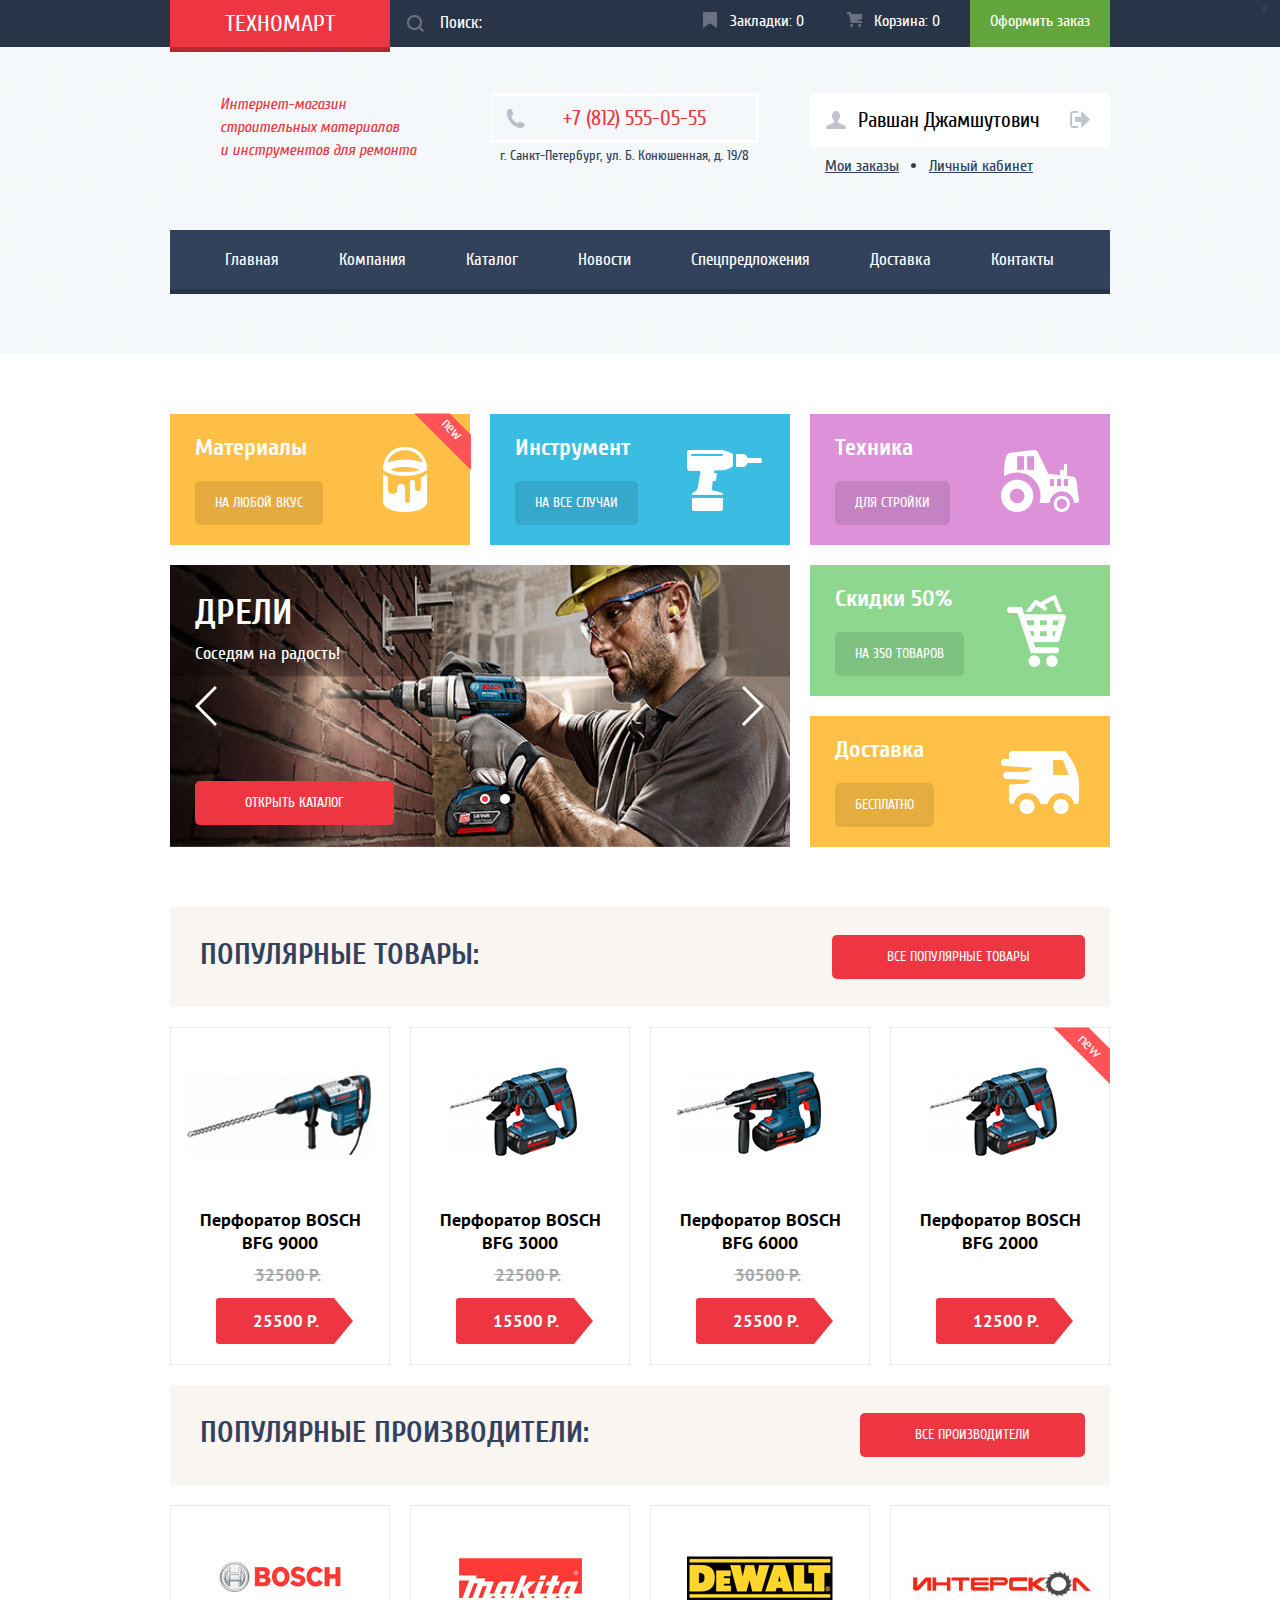
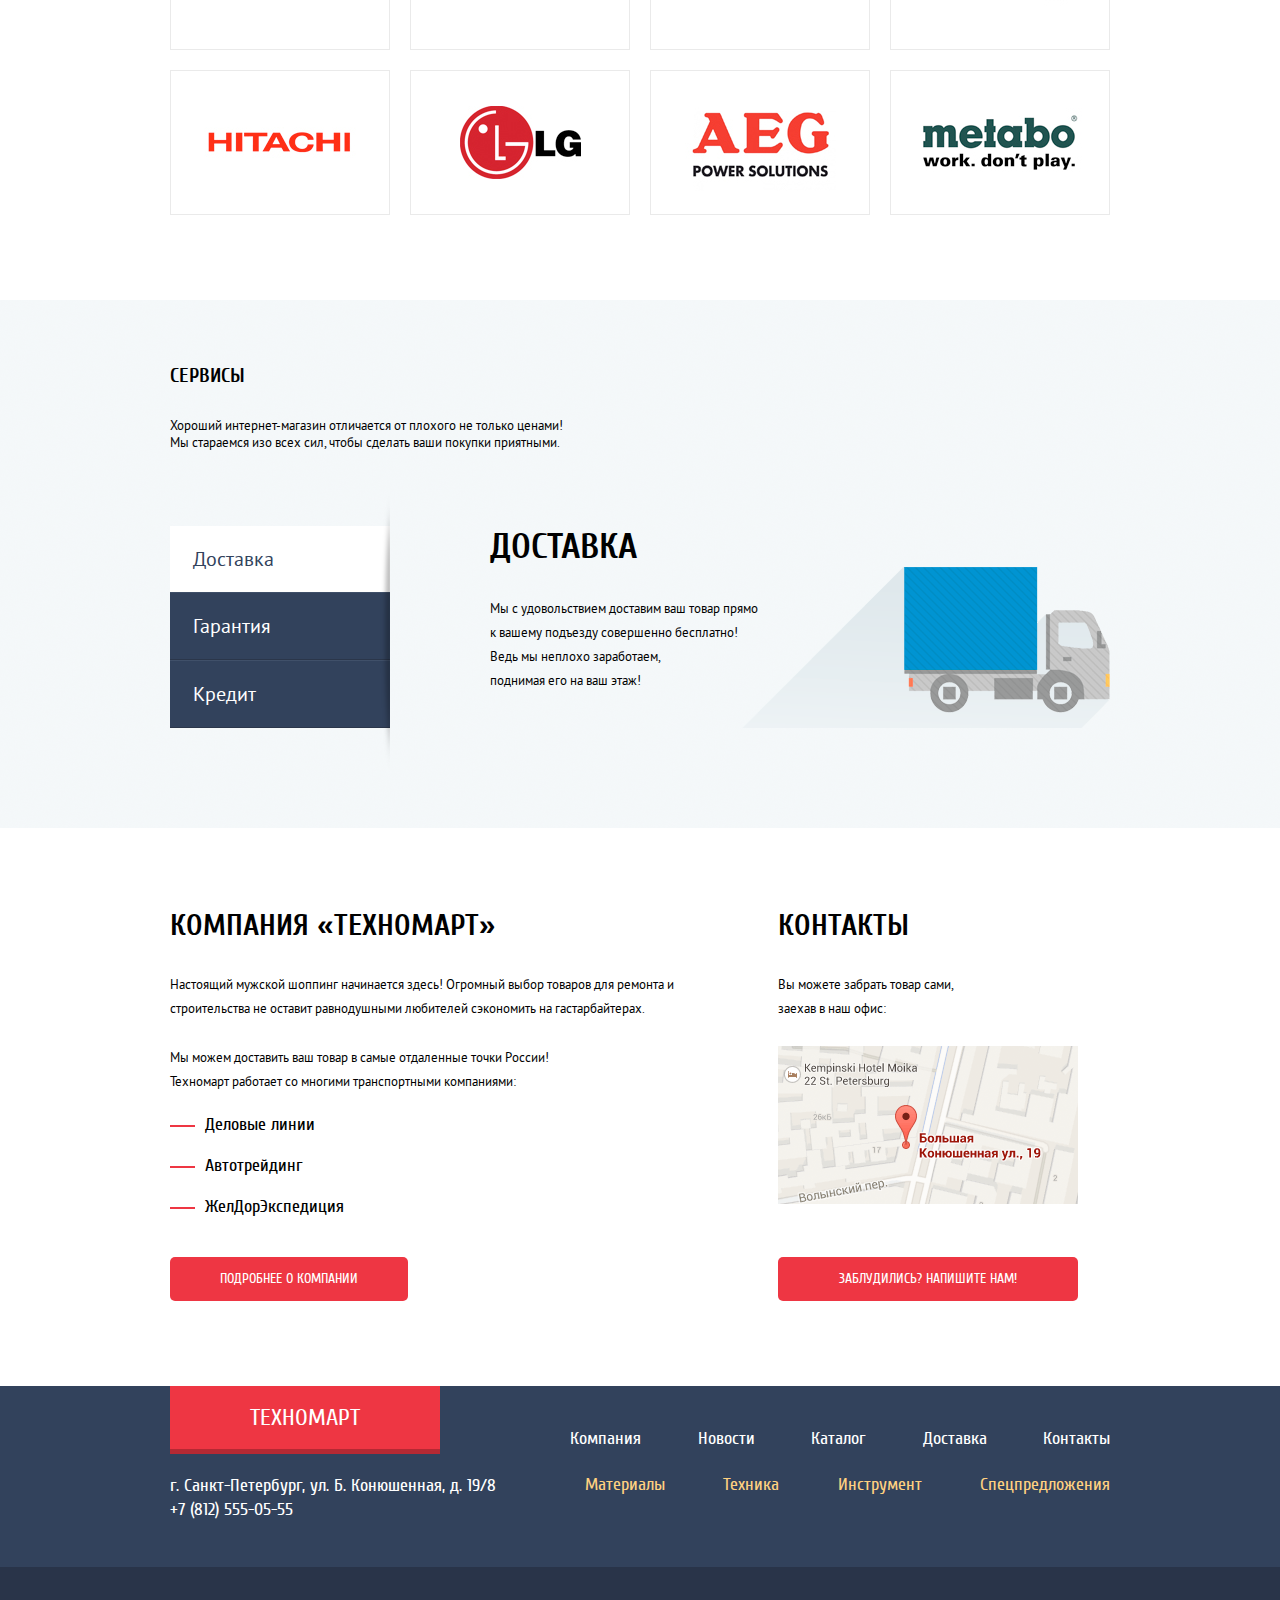
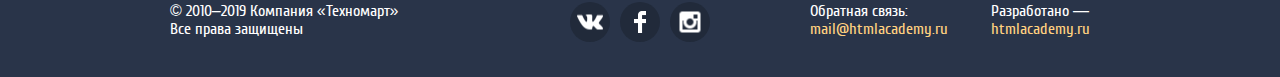
<file: index.html>
<!DOCTYPE html>
<html lang="ru">
  <head>
    <meta charset="UTF-8" />
    <meta http-equiv="X-UA-Compatible" content="IE=edge" />
    <meta name="viewport" content="width=device-width, initial-scale=1.0" />
    <meta
      name="description"
      content="Интернет-магазин строительных
    материалов и инструментов для ремонта"
    />
    <meta
      name="keywords"
      content="Интернет-магазин, инструменты,
    перфоратор, купить, дрель, Makita, Bocsh, техника"
    />
    <title>Интернет-магазин "Техномарт"</title>
    <link rel="stylesheet" href="style.css" />
  </head>
  <body>
    <header class="main-header">
      <nav class="top-nav">
        <div class="container">
          <a href="index.html" class="home">Техномарт</a>
          <form action="handler.php" method="get">
            <input
              type="search"
              name="header-search"
              id="header-search"
              placeholder="Поиск:"
            />
            <label for="header-search"></label>
          </form>
          <a href="#" class="user-menu-item item-bookmarks"
            >Закладки: <span class="bookmarks-count">0</span></a
          >
          <a href="#" class="user-menu-item item-goods"
            >Корзина: <span class="goods-count">0</span></a
          >
          <a href="#" class="user-menu-order">Оформить заказ</a>
        </div>
      </nav>
      <div class="header-middle-block">
        <div class="container">
          <div class="header-desc">
            <em>
              Интернет-магазин строительных материалов<br />
              и инструментов для ремонта
            </em>
          </div>
          <section class="header-contacts-info">
            <div class="contacts-phone">+7 (812) 555-05-55</div>
            <div class="contacts-adress">
              г. Санкт-Петербург, ул. Б. Конюшенная, д. 19/8
            </div>
          </section>
          <section class="user-panel">
            <div class="user-panel-buttons">
              <a href="#" class="btn btn-login">Войти</a>
              <a href="#" class="btn btn-register">
                Регистрация
              </a>
            </div>
          </section>
          <section class="user-panel-in">
              <a href="#" class="user-name">Равшан Джамшутович<span class="logout-btn"></span></a>
              <ul class="user-panel-menu">
                <li class="panel-menu-item">
                  <a href="#" class="hidden">Мои заказы</a>
                </li>
                <li class="panel-menu-item">
                  <a href="#" class="hidden">Личный кабинет</a>
                </li>
              </ul>
            </div>
          </section>
        </div>
      </div>
      <nav class="main-nav">
        <div class="container">
          <ul class="main-nav-menu">
            <li class="nav-menu-item"><a href="#">Главная</a></li>
            <li class="nav-menu-item"><a href="#">Компания</a></li>
            <li class="nav-menu-item"><a href="catalog.html">Каталог</a></li>
            <li class="nav-menu-item"><a href="#">Новости</a></li>
            <li class="nav-menu-item"><a href="#">Спецпредложения</a></li>
            <li class="nav-menu-item"><a href="#">Доставка</a></li>
            <li class="nav-menu-item"><a href="#">Контакты</a></li>
          </ul>
        </div>
      </nav>
    </header>

    <main>
      <!-- catalog-menu -->
      <section class="catalog-menu">
        <div class="container">
          <article class="catalog-menu-item menu-item-materials">
            <h2 class="menu-item-title">Материалы</h2>
            <a href="#" class="menu-item-link">На любой вкус</a>
            <div class="menu-item-new">
            </div>
          </article>
          <article class="catalog-menu-item menu-item-devices">
            <h2 class="menu-item-title">Инструмент</h2>
            <a href="#" class="menu-item-link">На все случаи</a>
          </article>
          <article class="catalog-menu-item menu-item-machines">
            <h2 class="menu-item-title">Техника</h2>
            <a href="#" class="menu-item-link">Для стройки</a>
          </article>
          <article class="menu-item-slider">
            <div class="catalog-slider catalog-slider-active catalog-slider-1">
              <h2 class="catalog-slider-title">Дрели</h2>
              <p class="catalog-slider-slogan" >Соседям на радость!</p>
              <a href="#" class="btn-link">Открыть каталог</a>
            </div>
            <div class="catalog-slider catalog-slider-2">
              <h2 class="catalog-slider-title">Перфораторы</h2>
              <p class="catalog-slider-slogan" >Дверь мне забури!</p>
              <a href="#" class="btn-link">Открыть каталог</a>
            </div>
            <div class="slider-controls">
              <div class="slider-control slider-left"></div>
              <div class="slider-control slider-right"></div>
              <div class="slider-dots">
                <div class="slider-dot slider-dot-active"></div>
                <div class="slider-dot"></div>
              </div>
            </div>
          </article>
          <article class="catalog-menu-item menu-item-sales">
            <h2 class="menu-item-title">Скидки 50%</h2>
            <a href="#" class="menu-item-link">На 350 товаров</a>
          </article>
          <article class="catalog-menu-item menu-item-delivery">
            <h2 class="menu-item-title">Доставка</h2>
            <a href="#" class="menu-item-link">Бесплатно</a>
          </article>
        </div>
      </section>
      <!-- goods -->
      <section class="goods">
        <div class="container">
          <header class="goods-header">
            <h2 class="goods-title">Популярные товары:</h2>
            <a href="#" class="btn-link goods-more-link">Все популярные товары</a>
          </header>
          <section class="goods-cards">
            <article class="goods-card">
              <img src="img/Perforator_1.jpg" alt="" class="goods-picture">
              <a href="#" class="goods-title">Перфоратор BOSCH<br> BFG 9000</a>
              <s class="good-price-old">32500 Р.</s>
              <a href="#" class="good-price-new">25500 Р.</a>
              <div class="goods-hover-buttons"><a href="#" class="goods-hover-button">Купить</a><a href="#" class="goods-hover-button">В закладки</a></div>
            </article>
            <article class="goods-card">
              <img src="img/Perforator_2.png" alt="" class="goods-picture">
              <a href="#" class="goods-title">Перфоратор BOSCH<br> BFG 3000</a>
              <s class="good-price-old">22500 Р.</s>
              <a href="#" class="good-price-new">15500 Р.</a>
              <div class="goods-hover-buttons"><a href="#" class="goods-hover-button">Купить</a><a href="#" class="goods-hover-button">В закладки</a></div>
            </article>
            <article class="goods-card">
              <img src="img/Perforator_3.png" alt="" class="goods-picture">
              <a href="#" class="goods-title">Перфоратор BOSCH<br> BFG 6000</a>
              <s class="good-price-old">30500 Р.</s>
              <a href="#" class="good-price-new">25500 Р.</a>
              <div class="goods-hover-buttons"><a href="#" class="goods-hover-button">Купить</a><a href="#" class="goods-hover-button">В закладки</a></div>
            </article>
            <article class="goods-card goods-card-new">
              <img src="img/Perforator_4.png" alt="" class="goods-picture">
              <a href="#" class="goods-title">Перфоратор BOSCH<br> BFG 2000</a>
              <s class="good-price-old"></s>
              <a href="#" class="good-price-new">12500 Р.</a>
              <div class="goods-hover-buttons"><a href="#" class="goods-hover-button">Купить</a><a href="#" class="goods-hover-button">В закладки</a></div>
              <div class="menu-item-new">
              </div>
            </article>
          </section>
        </div>
      </section>
      <!-- brands -->
      <section class="brands">
        <div class="container">
          <header class="brands-header">
            <h2 class="brands-title">Популярные производители:</h2>
            <a href="#" class="btn-link brands-more-link">Все производители</a>
          </header>
          <section class="brands-cards">
            <article class="brands-card">
              <a href="#"><img src="img/bosch.png" alt="" class="brands-picture"></a>
            </article>
            <article class="brands-card">
              <a href="#"><img src="img/Makita.jpg" alt="" class="brands-picture"></a>
            </article>
            <article class="brands-card">
              <a href="#"><img src="img/DeWALT.jpg" alt="" class="brands-picture"></a>
            </article>
            <article class="brands-card">
              <a href="#"><img src="img/Интерскол.jpg" alt="" class="brands-picture"></a>
            </article>
            <article class="brands-card">
              <a href="#"><img src="img/Hitachi.jpg" alt="" class="brands-picture"></a>
            </article>
            <article class="brands-card">
              <a href="#"><img src="img/LG.jpg" alt="" class="brands-picture"></a>
            </article>
            <article class="brands-card">
              <a href="#"><img src="img/AEG.jpg" alt="" class="brands-picture"></a>
            </article>
            <article class="brands-card">
              <a href="#"><img src="img/Metabo.jpg" alt="" class="brands-picture"></a>
            </article>
          </section>
        </div>
      </section>
      <!-- services -->
      <section class="services">
        <div class="container">
          <div class="services-overlay">
            <section class="services-header">
              <h2 class="services-header-title">Сервисы</h2>
              <p class="services-header-slogan">Хороший интернет-магазин отличается от плохого не только ценами!
                Мы стараемся изо всех сил, чтобы сделать ваши покупки приятными.</p>
            </section>
            <section class="services-tabs">
              <ul class="services-tabs-control">
                <li class="tabs-control-item">
                  <a class="services-link active-services-link">Доставка</a>
                </li>
                <li class="tabs-control-item">
                  <a class="services-link" href="#">Гарантия</a>
                </li>
                <li class="tabs-control-item">
                  <a class="services-link" href="#">Кредит</a>
                </li>
              </ul>
              <section class="services-tab services-tab-delivery services-tab-active">
                <h2 class="services-title">Доставка</h2>
                <p class="services-info">Мы с удовольствием доставим ваш товар прямо<br>
                  к вашему подъезду совершенно бесплатно!<br>
                  Ведь мы неплохо заработаем,<br>
                  поднимая его на ваш этаж!</p>
              </section>
              <section class="services-tab services-tab-garanty">
                <h2 class="services-title">Гарантия</h2>
                <p class="services- ">Если купленный у нас товар поломается или заискрит,<br>
                  а также в случае пожара, спровоцированного его возгоранием, <br>  вы всегда можете быть уверены в нашей гарантии. Мы обменяем<br> сгоревший товар на новый.<br>
                  Дом уж восстановите как-нибудь сами.</p>
              </section>
              <section class="services-tab services-tab-credit">
                <h2 class="services-title">Кредит</h2>
                <p class="services-info">Залезть в долговую яму стало проще!<br>
                  Кредитные консультанты придут вам на помощь.</p>
              </section>
            </section>
          </div>
        </div>
      </section>
      <!-- about -->
      <section class="about">
        <div class="container">
          <section class="about-promo">
            <h2 class="promo-title">КОМПАНИЯ «Техномарт»</h2>
            <p class="promo-text">Настоящий мужской шоппинг начинается здесь! Огромный выбор товаров для ремонта и <br>
               строительства не оставит равнодушными любителей сэкономить на гастарбайтерах.</p>
            <p class="promo-text">Мы можем доставить ваш товар в самые отдаленные точки России! <br>
              Техномарт работает со многими транспортными компаниями: </p>
            <ul class="promo-list">
              <li class="promo-list-item"><a href="#">Деловые линии</a></li>
              <li class="promo-list-item"><a href="#">Автотрейдинг</a></li>
              <li class="promo-list-item"><a href="#">ЖелДорЭкспедиция</a></li>
            </ul>
            <a href="#" class="btn-link">Подробнее о компании</a>
          </section>
          <section class="about-contacts">
            <h2 class="contacts-title">Контакты</h2>
            <p class="contacts-text">Вы можете забрать товар сами,<br>
              заехав в наш офис:</p>
            <figure class="contacts-map">
              <script type="text/javascript" charset="utf-8" async src="https://api-maps.yandex.ru/services/
              constructor/1.0/js/?um=constructor%3Ac76aafa427ba8f65a2943fa677248de4c5522bdc100b51d6bafe8b7b4b215b89&amp;
              width=480&amp;height=240&amp;lang=ru_RU&amp;scroll=true"></script>
              <img src="img/map.png" alt="Техномарт на карте Yandex" width="320px" height="158px">
            </figure>
            <a href="#" class="btn-link btn-link-write">Заблудились? Напишите нам!</a>
          </section>
        </div>
      </section>
    </main>
    <!-- footer -->
    <footer class="main-footer">
      <nav class="bottom-nav">
        <div class="container">
          <div class="footer-row">
            <div class="home-wrapper">
              <a href="index.html" class="home">ТЕХНОМАРТ</a>
            </div>
            <ul class="footer-menu">
              <li class="footer-menu-item"><a href="#">Компания</a></li>
              <li class="footer-menu-item"><a href="#">Новости</a></li>
              <li class="footer-menu-item"><a href="catalog.html">Каталог</a></li>
              <li class="footer-menu-item"><a href="#">Доставка</a></li>
              <li class="footer-menu-item"><a href="#">Контакты</a></li>
            </ul>
          </div>
          <div class="footer-row">
            <p class="footer-adress">г. Санкт-Петербург, ул. Б. Конюшенная, д. 19/8<br>
              +7 (812) 555-05-55</p>
            <ul class="footer-catalog-menu">
              <li class="footer-catalog-menu-item"><a href="#">Материалы</a></li>
              <li class="footer-catalog-menu-item"><a href="#">Техника</a></li>
              <li class="footer-catalog-menu-item"><a href="#">Инструмент</a></li>
              <li class="footer-catalog-menu-item"><a href="#">Спецпредложения</a></li>
            </ul>
          </div>
        </div>
      </nav>
      <section class="cite-info">
        <div class="container">
          <p class="copyright">© 2010–2019 Компания «Техномарт»<br>
            Все права защищены</p>
          <div class="social">
            <a class="social-vk" href="#">VK</a>
            <a class="social-fb" href="#">FB</a>
            <a class="social-insta" href="#">INSTA</a>
          </div>
          <p class="feedback">Обратная связь:<br>
            <a href="mailto:mail@htmlacademy.ru">mail@htmlacademy.ru</a></p>
          <p class="cite-author">Разработано —
            <a href="www.htmlacademy.ru">htmlacademy.ru</a></p>
        </div>
      </section>
    </footer>
    <section class="modal-write hidden">
      <form action="" class="modal-write-form">
        <fieldset>
          <div class="modal-input-wrapper">
            <label for="modal-write-name">Ваше имя:</label>
            <input type="text" class="modal-input-name" name="modal-write-name" id="modal-write-name" placeholder="Имя Фамилия" required>
          </div>
          <div class="modal-input-wrapper">
            <label for="modal-write-password">Ваш e-mail: </label>
            <input type="email" class="modal-input-password" name="modal-write-password" id="modal-write-password" placeholder="email@example.com" required>
          </div>
          <div class="modal-input-wrapper">
            <label for="modal-write-text">Текст письма:</label>
            <textarea name="modal-write-text" id="modal-write-text" cols="30" rows="10" class="modal-textarea" placeholder="В свободной форме" required>
            </textarea>
          </div>
        </fieldset>
        <div class="modal-buttons">
          <button type="submit" class="btn-link btn-link-submit">Отправить</button>
        </div>
        <button class="modal-write-close" type="button"></button>
      </form>
    </section>
    <script src="index.js"></script>
  </body>
</html>
</file>
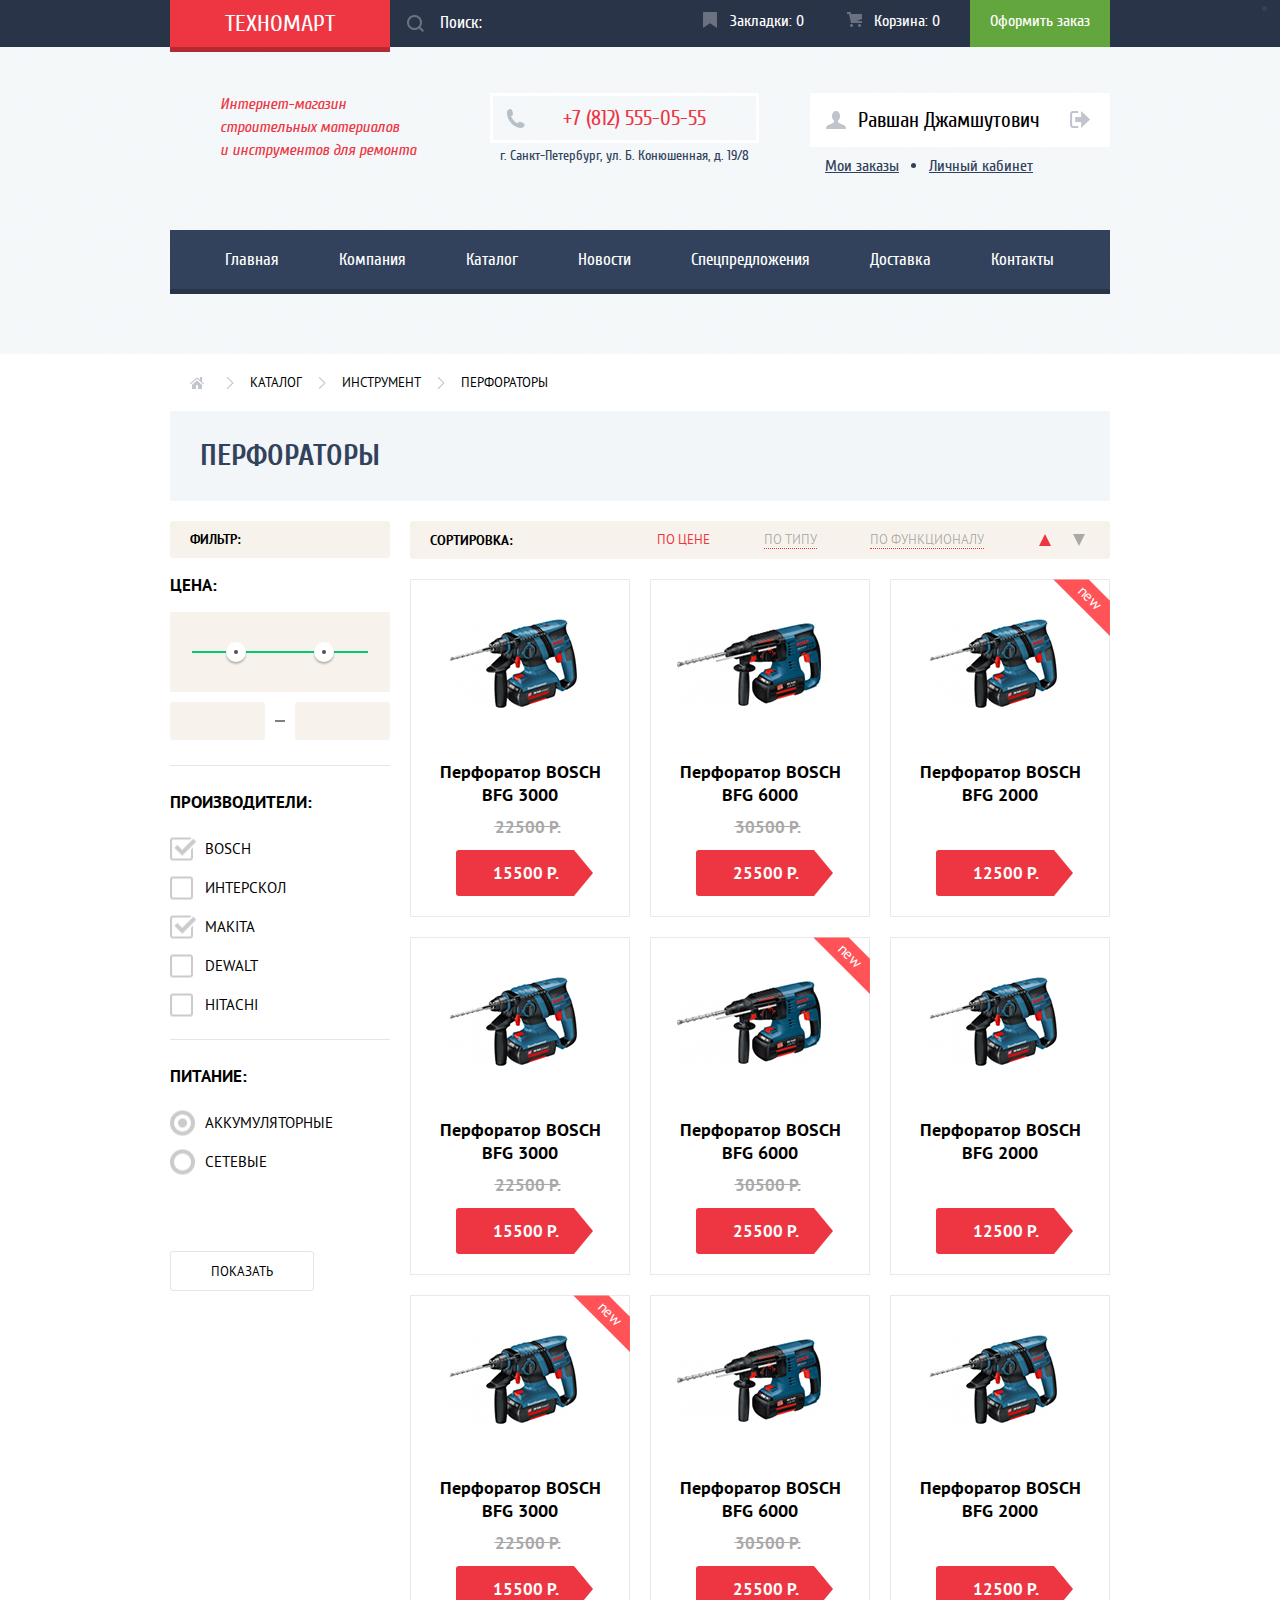
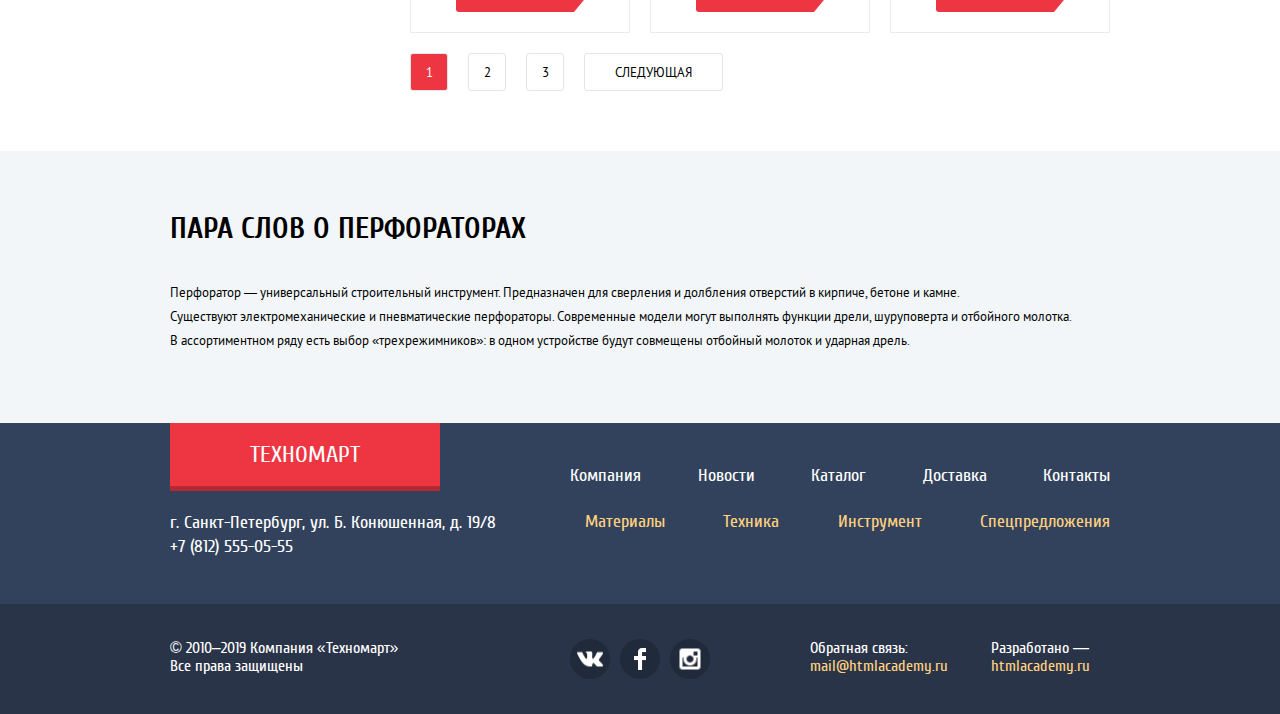
<file: catalog.html>
<!DOCTYPE html>
<html lang="ru">
  <head>
    <meta charset="UTF-8" />
    <meta http-equiv="X-UA-Compatible" content="IE=edge" />
    <meta name="viewport" content="width=device-width, initial-scale=1.0" />
    <meta
      name="description"
      content="Интернет-магазин строительных
    материалов и инструментов для ремонта"
    />
    <meta
      name="keywords"
      content="Интернет-магазин, инструменты,
    перфоратор, купить, дрель, Makita, Bocsh, техника"
    />
    <title>Интернет-магазин "Техномарт"</title>
    <link rel="stylesheet" href="style.css" />
  </head>
  <body>
    <header class="main-header">
      <nav class="top-nav">
        <div class="container">
          <a href="index.html" class="home">Техномарт</a>
          <form action="handler.php" method="get">
            <input
              type="search"
              name="header-search"
              id="header-search"
              placeholder="Поиск:"
            />
            <label for="header-search"></label>
          </form>
          <a href="#" class="user-menu-item item-bookmarks"
            >Закладки: <span class="bookmarks-count">0</span></a
          >
          <a href="#" class="user-menu-item item-goods"
            >Корзина: <span class="goods-count">0</span></a
          >
          <a href="#" class="user-menu-order">Оформить заказ</a>
        </div>
      </nav>
      <div class="header-middle-block">
        <div class="container">
          <div class="header-desc">
            <em>
              Интернет-магазин строительных материалов<br />
              и инструментов для ремонта
            </em>
          </div>
          <section class="header-contacts-info">
            <div class="contacts-phone">+7 (812) 555-05-55</div>
            <div class="contacts-adress">
              г. Санкт-Петербург, ул. Б. Конюшенная, д. 19/8
            </div>
          </section>
          <section class="user-panel">
            <div class="user-panel-buttons">
              <a href="#" class="btn btn-login">Войти</a>
              <a href="#" class="btn btn-register"> Регистрация </a>
            </div>
          </section>
          <section class="user-panel-in">
            <a href="#" class="user-name"
              >Равшан Джамшутович<span class="logout-btn"></span
            ></a>
            <ul class="user-panel-menu">
              <li class="panel-menu-item">
                <a href="#" class="hidden">Мои заказы</a>
              </li>
              <li class="panel-menu-item">
                <a href="#" class="hidden">Личный кабинет</a>
              </li>
            </ul>
          </section>
        </div>
      </div>
      <nav class="main-nav">
        <div class="container">
          <ul class="main-nav-menu">
            <li class="nav-menu-item"><a href="#">Главная</a></li>
            <li class="nav-menu-item"><a href="#">Компания</a></li>
            <li class="nav-menu-item"><a href="#">Каталог</a></li>
            <li class="nav-menu-item"><a href="#">Новости</a></li>
            <li class="nav-menu-item"><a href="#">Спецпредложения</a></li>
            <li class="nav-menu-item"><a href="#">Доставка</a></li>
            <li class="nav-menu-item"><a href="#">Контакты</a></li>
          </ul>
        </div>
      </nav>
    </header>

    <main class="catalog-page">
      <div class="container">
        <div class="breadcrumbs">
          <ul class="breadcrumbs-list">
            <li class="breadcrumbs-list-item"><a href="index.html"></a></li>
            <li class="breadcrumbs-list-item"><a href="#">Каталог</a></li>
            <li class="breadcrumbs-list-item"><a href="#">Инструмент</a></li>
            <li class="breadcrumbs-list-item"><a href="#">Перфораторы</a></li>
          </ul>
        </div>
        <h1 class="catalog-title">Перфораторы</h1>
        <!-- filter -->
        <div class="catalog-block-wrapper">
          <form action="#" method="get" class="catalog-filter">
            <h2 class="filter-title">Фильтр:</h2>
            <fieldset class="filter-price">
              <legend class="price-title">Цена:</legend>
              <div class="price-range-wrapper">
                <input
                  type="range"
                  class="price-range price-range-min"
                  id="price-range-min"
                  max="20000"
                />
                <input
                  type="range"
                  class="price-range price-range-max"
                  id="price-range-max"
                  min="20001"
                  max="40000"
                />
              </div>
              <div class="price-input-wrapper">
                <input
                  type="number"
                  class="price-input-min"
                  min="0"
                  max="20000"
                />
                <input
                  type="number"
                  class="price-input-max"
                  min="20001"
                  max="40000"
                />
              </div>
            </fieldset>
            <fieldset class="filter-brands">
              <legend class="brands-title">Производители:</legend>
              <div class="checkbox-wrapper">
                <input
                  type="checkbox"
                  class="brands-checkbox"
                  name="bosch"
                  id="bosch"
                  checked
                />
                <label for="bosch">Bosch</label>
              </div>
              <div class="checkbox-wrapper">
                <input
                  type="checkbox"
                  class="brands-checkbox"
                  name="interskol"
                  id="interskol"
                />
                <label for="interskol">Интерскол</label>
              </div>
              <div class="checkbox-wrapper">
                <input
                  type="checkbox"
                  class="brands-checkbox"
                  name="makita"
                  id="makita"
                  checked
                />
                <label for="makita">Makita</label>
              </div>
              <div class="checkbox-wrapper">
                <input
                  type="checkbox"
                  class="brands-checkbox"
                  name="dewalt"
                  id="dewalt"
                />
                <label for="dewalt">Dewalt</label>
              </div>
              <div class="checkbox-wrapper">
                <input
                  type="checkbox"
                  class="brands-checkbox"
                  name="hitachi"
                  id="hitachi"
                />
                <label for="hitachi">Hitachi</label>
              </div>
            </fieldset>
            <fieldset class="filter-power">
              <legend class="power-title">Питание:</legend>
              <div class="radio-wrapper">
                <input
                  type="radio"
                  class="power-radio"
                  name="power"
                  id="battery"
                  checked
                />
                <label for="battery">Аккумуляторные</label>
              </div>
              <div class="radio-wrapper">
                <input
                  type="radio"
                  class="power-radio"
                  name="power"
                  id="line"
                />
                <label for="line">Сетевые</label>
              </div>
            </fieldset>
            <button type="submit" class="filter-btn">Показать</button>
          </form>
          <div class="catalog-wrapper">
            <form action="#" method="get" class="catalog-sort">
              <h2 class="sort-title">Сортировка:</h2>
              <fieldset class="sort-by">
                <div class="catalog-radio-wrapper">
                  <input type="radio" name="sort" id="sort-price" checked />
                  <label for="sort-price">По цене</label>
                </div>
                <div class="catalog-radio-wrapper">
                  <input type="radio" name="sort" id="sort-type" />
                  <label for="sort-type">По типу</label>
                </div>
                <div class="catalog-radio-wrapper">
                  <input type="radio" name="sort" id="sort-function" />
                  <label for="sort-function">По функционалу</label>
                </div>
              </fieldset>
              <fieldset class="sort-incr-decr">
                <div class="catalog-radio-wrapper">
                  <input
                    type="radio"
                    name="sort-incr-decr"
                    id="sort-incr"
                    checked
                  />
                  <label class="sort-incr" for="sort-incr"></label>
                </div>
                <div class="catalog-radio-wrapper">
                  <input type="radio" name="sort-incr-decr" id="sort-decr" />
                  <label class="sort-decr" for="sort-decr"></label>
                </div>
              </fieldset>
            </form>
            <section class="catalog-cards">
              <ul class="catalog-cards-list">
                <li class="cards-list-item">
                  <article class="goods-card">
                    <img
                      src="img/Perforator_col1.png"
                      alt=""
                      class="goods-picture"
                    />
                    <a href="#" class="goods-title"
                      >Перфоратор BOSCH<br />
                      BFG 3000</a
                    >
                    <s class="good-price-old">22500 Р.</s>
                    <a href="#" class="good-price-new">15500 Р.</a>
                    <div class="goods-hover-buttons">
                      <a href="#" class="goods-hover-button goods-button-buy"
                        >Купить</a
                      ><a href="#" class="goods-hover-button">В закладки</a>
                    </div>
                  </article>
                </li>
                <li class="cards-list-item">
                  <article class="goods-card">
                    <img
                      src="img/Perforator_col2.png"
                      alt=""
                      class="goods-picture"
                    />
                    <a href="#" class="goods-title"
                      >Перфоратор BOSCH<br />
                      BFG 6000</a
                    >
                    <s class="good-price-old">30500 Р.</s>
                    <a href="#" class="good-price-new">25500 Р.</a>
                    <div class="goods-hover-buttons">
                      <a href="#" class="goods-hover-button goods-button-buy"
                        >Купить</a
                      ><a href="#" class="goods-hover-button">В закладки</a>
                    </div>
                  </article>
                </li>
                <li class="cards-list-item">
                  <article class="goods-card">
                    <img
                      src="img/Perforator_col3.png"
                      alt=""
                      class="goods-picture"
                    />
                    <a href="#" class="goods-title"
                      >Перфоратор BOSCH<br />
                      BFG 2000</a
                    >
                    <s class="good-price-old"></s>
                    <a href="#" class="good-price-new">12500 Р.</a>
                    <div class="goods-hover-buttons">
                      <a href="#" class="goods-hover-button goods-button-buy"
                        >Купить</a
                      ><a href="#" class="goods-hover-button">В закладки</a>
                    </div>
                    <div class="menu-item-new"></div>
                  </article>
                </li>
                <li class="cards-list-item">
                  <article class="goods-card">
                    <img
                      src="img/Perforator_col1.png"
                      alt=""
                      class="goods-picture"
                    />
                    <a href="#" class="goods-title"
                      >Перфоратор BOSCH<br />
                      BFG 3000</a
                    >
                    <s class="good-price-old">22500 Р.</s>
                    <a href="#" class="good-price-new">15500 Р.</a>
                    <div class="goods-hover-buttons">
                      <a href="#" class="goods-hover-button goods-button-buy"
                        >Купить</a
                      ><a href="#" class="goods-hover-button">В закладки</a>
                    </div>
                  </article>
                </li>
                <li class="cards-list-item">
                  <article class="goods-card">
                    <img
                      src="img/Perforator_col2.png"
                      alt=""
                      class="goods-picture"
                    />
                    <a href="#" class="goods-title"
                      >Перфоратор BOSCH<br />
                      BFG 6000</a
                    >
                    <s class="good-price-old">30500 Р.</s>
                    <a href="#" class="good-price-new">25500 Р.</a>
                    <div class="goods-hover-buttons">
                      <a href="#" class="goods-hover-button goods-button-buy"
                        >Купить</a
                      ><a href="#" class="goods-hover-button">В закладки</a>
                    </div>
                    <div class="menu-item-new"></div>
                  </article>
                </li>
                <li class="cards-list-item">
                  <article class="goods-card">
                    <img
                      src="img/Perforator_col3.png"
                      alt=""
                      class="goods-picture"
                    />
                    <a href="#" class="goods-title"
                      >Перфоратор BOSCH<br />
                      BFG 2000</a
                    >
                    <s class="good-price-old"></s>
                    <a href="#" class="good-price-new">12500 Р.</a>
                    <div class="goods-hover-buttons">
                      <a href="#" class="goods-hover-button goods-button-buy"
                        >Купить</a
                      ><a href="#" class="goods-hover-button">В закладки</a>
                    </div>
                  </article>
                </li>
                <li class="cards-list-item">
                  <article class="goods-card">
                    <img
                      src="img/Perforator_col1.png"
                      alt=""
                      class="goods-picture"
                    />
                    <a href="#" class="goods-title"
                      >Перфоратор BOSCH<br />
                      BFG 3000</a
                    >
                    <s class="good-price-old">22500 Р.</s>
                    <a href="#" class="good-price-new">15500 Р.</a>
                    <div class="goods-hover-buttons">
                      <a href="#" class="goods-hover-button goods-button-buy"
                        >Купить</a
                      ><a href="#" class="goods-hover-button">В закладки</a>
                    </div>
                    <div class="menu-item-new"></div>
                  </article>
                </li>
                <li class="cards-list-item">
                  <article class="goods-card">
                    <img
                      src="img/Perforator_col2.png"
                      alt=""
                      class="goods-picture"
                    />
                    <a href="#" class="goods-title"
                      >Перфоратор BOSCH<br />
                      BFG 6000</a
                    >
                    <s class="good-price-old">30500 Р.</s>
                    <a href="#" class="good-price-new">25500 Р.</a>
                    <div class="goods-hover-buttons">
                      <a href="#" class="goods-hover-button goods-button-buy"
                        >Купить</a
                      ><a href="#" class="goods-hover-button">В закладки</a>
                    </div>
                  </article>
                </li>
                <li class="cards-list-item">
                  <article class="goods-card">
                    <img
                      src="img/Perforator_col3.png"
                      alt=""
                      class="goods-picture"
                    />
                    <a href="#" class="goods-title"
                      >Перфоратор BOSCH<br />
                      BFG 2000</a
                    >
                    <s class="good-price-old"></s>
                    <a href="#" class="good-price-new">12500 Р.</a>
                    <div class="goods-hover-buttons">
                      <a href="#" class="goods-hover-button goods-button-buy"
                        >Купить</a
                      ><a href="#" class="goods-hover-button">В закладки</a>
                    </div>
                  </article>
                </li>
              </ul>
            </section>
            <ul class="paginator-list">
              <li class="paginator-list-item">
                <a class="paginator-active-item">1</a>
              </li>
              <li class="paginator-list-item"><a href="#">2</a></li>
              <li class="paginator-list-item"><a href="#">3</a></li>
              <li class="paginator-list-item"><a href="#">Следующая</a></li>
            </ul>
          </div>
        </div>
      </div>
      <!-- info -->
      <section class="catalog-info">
        <div class="container">
          <h2 class="info-title">Пара слов о перфораторах</h2>
          <p class="info-text">
            Перфоратор — универсальный строительный инструмент. Предназначен для
            сверления и долбления отверстий в кирпиче, бетоне и камне.<br />
            Существуют электромеханические и пневматические перфораторы.
            Современные модели могут выполнять функции дрели, шуруповерта и
            отбойного молотка.<br />
            В ассортиментном ряду есть выбор «трехрежимников»: в одном
            устройстве будут совмещены отбойный молоток и ударная дрель.
          </p>
        </div>
      </section>
    </main>
    <!-- footer -->
    <footer class="main-footer">
      <nav class="bottom-nav">
        <div class="container">
          <div class="footer-row">
            <div class="home-wrapper">
              <a href="index.html" class="home">ТЕХНОМАРТ</a>
            </div>
            <ul class="footer-menu">
              <li class="footer-menu-item"><a href="#">Компания</a></li>
              <li class="footer-menu-item"><a href="#">Новости</a></li>
              <li class="footer-menu-item"><a href="#">Каталог</a></li>
              <li class="footer-menu-item"><a href="#">Доставка</a></li>
              <li class="footer-menu-item"><a href="#">Контакты</a></li>
            </ul>
          </div>
          <div class="footer-row">
            <p class="footer-adress">
              г. Санкт-Петербург, ул. Б. Конюшенная, д. 19/8<br />
              +7 (812) 555-05-55
            </p>
            <ul class="footer-catalog-menu">
              <li class="footer-catalog-menu-item">
                <a href="#">Материалы</a>
              </li>
              <li class="footer-catalog-menu-item"><a href="#">Техника</a></li>
              <li class="footer-catalog-menu-item">
                <a href="#">Инструмент</a>
              </li>
              <li class="footer-catalog-menu-item">
                <a href="#">Спецпредложения</a>
              </li>
            </ul>
          </div>
        </div>
      </nav>
      <section class="cite-info">
        <div class="container">
          <p class="copyright">
            © 2010–2019 Компания «Техномарт»<br />
            Все права защищены
          </p>
          <div class="social">
            <a class="social-vk" href="#">VK</a>
            <a class="social-fb" href="#">FB</a>
            <a class="social-insta" href="#">INSTA</a>
          </div>
          <p class="feedback">
            Обратная связь:<br />
            <a href="mailto:mail@htmlacademy.ru">mail@htmlacademy.ru</a>
          </p>
          <p class="cite-author">
            Разработано — <a href="www.htmlacademy.ru">htmlacademy.ru</a>
          </p>
        </div>
      </section>
    </footer>
    <section class="modal-cart hidden">
      <div class="modal-text-wrap">
        <div class="modal-text-dec"></div>
        <p class="modal-text">Товар добавлен в корзину!</p>
      </div>
      <div class="modal-buttons">
        <a href="index.html" class="btn-link btn-link-order" type="submit"
          >Оформить заказ</a
        >
        <button class="btn-link btn-link-continue" type="button">
          Продолжить покупки
        </button>
      </div>
      <button class="modal-cart-close" type="button"></button>
    </section>
    <script src="catalog.js" defer></script>
  </body>
</html>
</file>
<file: style.css>
@font-face {
  font-family: 'Cuprum';
  src: url('/fonts/cuprum.woff2') format('woff2'),
    url('/fonts/cuprum.woff') format('woff');
  font-weight: normal;
  font-style: normal;
}

@font-face {
  font-family: 'Cuprum';
  src: url('/fonts/cuprumbold.woff2') format('woff2'),
    url('/fonts/cuprumbold.woff') format('woff');
  font-weight: bold;
  font-style: normal;
}

@font-face {
  font-family: 'Cuprum';
  src: url('/fonts/cuprumitalic.woff2') format('woff2'),
    url('/fonts/cuprumitalic.woff') format('woff');
  font-weight: normal;
  font-style: italic;
}

@font-face {
  font-family: 'Cuprum';
  src: url('/fonts/cuprumbolditalic.woff2') format('woff2'),
    url('/fonts/cuprumbolditalic.woff') format('woff');
  font-weight: bold;
  font-style: italic;
}

@font-face {
  font-family: 'PT Sans';
  src: url('/fonts/ptsans.woff2') format('woff2'),
    url('/fonts/ptsans.woff') format('woff');
  font-weight: normal;
  font-style: normal;
}

@font-face {
  font-family: 'PT Sans';
  src: url('/fonts/ptsansbold.woff2') format('woff2'),
    url('/fonts/ptsansbold.woff') format('woff');
  font-weight: bold;
  font-style: normal;
}

body,
ul,
p,
form,
h1,
h2,
h3,
h4,
h5,
h6,
a,
li,
figure,
legend,
fieldset,
input,
button,
textarea {
  margin: 0;
  padding: 0;
  font-size: normal;
  outline: none;
  border: none;
}

* {
  box-sizing: border-box;
}

body {
  background-color: white;
  font-family: 'PT Sans', 'Arial', sans-serif;
}

ul,
ol {
  list-style: none;
}

.main-header {
  padding-bottom: 60px;
  font-family: 'Cuprum', 'Arial', sans-serif;
  background-color: #f3f7f9;
  background: url('img/header-bcg-grad.png') repeat;
}

.container {
  width: 940px;
  margin: 0 auto;
}

.top-nav .container {
  display: flex;
  flex-wrap: wrap;
}

.top-nav {
  background-color: #293449;
  margin-bottom: 46px;
}

.top-nav a {
  text-decoration: none;
  color: #ffffff;
}

.top-nav .home,
.bottom-nav .home {
  position: relative;
  padding: 10px 55px;
  background-color: #ee3643;
  color: #ffffff;
  font-size: 24px;
  text-transform: uppercase;
}

.top-nav .home::after,
.bottom-nav .home::after {
  position: absolute;
  content: '';
  display: block;
  left: 0;
  bottom: -5px;
  background-color: #b52933;
  height: 5px;
  width: 100%;
}

.top-nav .home:hover,
.bottom-nav .home:hover {
  background-color: #ca2c37;
}

.top-nav .home:hover::after,
.bottom-nav .home:hover::after {
  background-color: #9a212a;
}

.top-nav .home:active,
.bottom-nav .home:active {
  background-color: #ba2732;
}

.top-nav .home:active::after,
.bottom-nav .home:active::after {
  background-color: #8e1e26;
}

.top-nav form {
  position: relative;
  margin-top: auto;
  margin-bottom: auto;
  margin-right: auto;
}

.top-nav form:hover {
  background-color: #212a3a;
}

.top-nav input {
  height: 46px;
  width: 250px;
  background-color: inherit;
  padding-left: 50px;
  color: #ffffff;
  outline: none;
  border: none;
}

.top-nav input:focus {
  background-color: #ffffff;
  color: #000000;
}

/* TODO make search-icon red when focused */

.top-nav label {
  position: absolute;
  left: 0;
  top: 3px;
  width: 50px;
  height: 40px;
  vertical-align: middle;
  background: url('img/icon-search.png') no-repeat 50% 50%;
  opacity: 0.3;
}

.top-nav input:focus ~ label {
  background: url('img/icon-search-red.png') no-repeat 50% 50%;
  opacity: 1;
}

.top-nav input:focus {
  background-color: #ffffff;
  color: #000000;
}

.top-nav input::placeholder {
  color: #ffffff;
  font-family: 'Cuprum', 'Arial', sans-serif;
  font-size: 17px;
}

.top-nav .user-menu-item {
  position: relative;
  background-color: inherit;
  padding: 12px 20px 12px 40px;
  margin-right: 10px;
}

.top-nav .user-menu-item::before {
  content: '';
  display: block;
  position: absolute;
  width: 50px;
  height: 50px;
  left: 13px;
  opacity: 0.3;
}

.top-nav .item-bookmarks::before {
  background: url('img/icon-bookmark.png') no-repeat;
}

.top-nav .item-goods::before {
  background: url('img/cart-icon.png') no-repeat;
}

.top-nav .user-menu-item:hover {
  background-color: #212a3a;
}

.top-nav .user-menu-item:hover::before {
  opacity: 1;
}

.top-nav .user-menu-item:active {
  background-color: #161d29;
  opacity: 0.6;
}

.top-nav .user-menu-item:active::before {
  opacity: 0.5;
}

.top-nav .user-menu-order {
  padding: 12px 20px;
  margin-right: 0;
  background-color: #63a63e;
}

.top-nav .user-menu-order:hover {
  background-color: #5fbb2d;
}

.top-nav .user-menu-order:active {
  background-color: #518534;
  opacity: 0.6;
}

.header-middle-block {
  padding-bottom: 45px;
}

.header-middle-block .container {
  display: flex;
  justify-content: space-between;
}

.header-middle-block .header-desc {
  width: 300px;
  padding-left: 50px;
  padding-right: 50px;
  margin-right: 20px;
  color: #ee3643;
  font-size: 16px;
  line-height: 23px;
}

.header-contacts-info {
  margin-right: auto;
}

.header-contacts-info .contacts-phone {
  position: relative;
  border: 3px solid #ffffff;
  padding-left: 70px;
  padding-right: 47px;
  padding-top: 10px;
  padding-bottom: 10px;
  margin-bottom: 5px;
  font-size: 21px;
  color: #ee3643;
}

.header-contacts-info .contacts-phone::before {
  content: '';
  display: block;
  position: absolute;
  top: 13px;
  left: 13px;
  width: 40px;
  height: 40px;
  background: url('img/icon-phone.png') no-repeat;
}

.header-contacts-info .contacts-adress {
  font-size: 14px;
  color: #32425c;
  padding-left: 10px;
  padding-right: 10px;
}

.user-panel-buttons {
  display: flex;
  justify-content: space-between;
}

.btn {
  text-decoration: none;
  background-color: #ffffff;
  color: #000000;
  padding: 15px 25px;
  font-size: 21px;
}

.user-panel-buttons .btn-login {
  position: relative;
  margin-right: 10px;
  padding-left: 48px;
}

.user-panel-buttons .btn-login::before {
  content: '';
  display: block;
  position: absolute;
  width: 40px;
  height: 40px;
  top: 18px;
  left: 16px;
  background: url('img/icon-login.png') no-repeat;
  opacity: 0.5;
}

.user-panel-buttons .btn:hover {
  color: #ee3643;
}

.user-panel-buttons .btn:hover::before {
  opacity: 1;
}

.user-panel-buttons .btn:active {
  color: #000000;
  opacity: 0.3;
}

.user-panel-in .user-name {
  position: relative;
  display: block;
  text-decoration: none;
  background-color: #ffffff;
  color: #000000;
  padding: 15px 25px;
  padding-left: 48px;
  padding-right: 70px;
  font-size: 21px;
  cursor: pointer;
}

.user-panel-in .user-name::before {
  content: '';
  display: block;
  position: absolute;
  top: 18px;
  left: 16px;
  width: 40px;
  height: 40px;
  background: url('img/icon-user.png') no-repeat;
  opacity: 0.3;
}

.user-panel-in .user-name:hover::before {
  opacity: 1;
}

.user-panel-in .user-name:hover .logout-btn {
  opacity: 1;
}

.user-panel-in .user-name:active {
  opacity: 0.3;
}

.user-panel-in .logout-btn {
  position: absolute;
  display: block;
  width: 40px;
  height: 40px;
  top: 18px;
  right: 0;
  background: url('img/icon-logout.png') no-repeat;
  opacity: 0.3;
}

.user-panel {
  display: none;
}

.user-panel-in {
  display: block;
}

.user-panel-in .user-panel-menu {
  list-style: none;
  display: flex;
  flex-wrap: wrap;
  padding: 10px 15px;
}

.user-panel-menu li:not(:last-of-type) {
  position: relative;
  padding-right: 30px;
}

.user-panel-menu li::after {
  content: '';
  display: block;
  position: absolute;
  top: 6px;
  right: 13px;
  width: 5px;
  height: 5px;
  border-radius: 50%;
  background-color: #32425c;
}

.user-panel-menu a {
  color: #32425c;
}

.user-panel-menu a:hover {
  color: #ee3643;
}

.user-panel-menu a:active {
  color: #32425c;
  opacity: 0.3;
}

.main-nav-menu {
  list-style: none;
  display: flex;
  flex-wrap: wrap;
  background-color: #32425c;
  border-bottom: 5px solid #293449;
}

.main-nav-menu .nav-menu-item a {
  display: block;
  text-decoration: none;
  padding: 20px 30px;
  color: #ffffff;
  font-size: 17px;
}

.main-nav-menu .nav-menu-item a:hover {
  background-color: #293449;
}

.main-nav-menu .nav-menu-item a:active {
  background-color: #1d2739;
  color: #8e939c;
}

.main-nav-menu .nav-menu-item:first-of-type a {
  padding-left: 55px;
}

.main-nav-menu .nav-menu-item:last-of-type a {
  padding-right: 55px;
}

.catalog-menu {
  padding: 60px;
  font-family: 'Cuprum', 'Arial', san-serif;
}

.catalog-menu .container {
  display: grid;
  grid-template-columns: repeat(3, 1fr);
  grid-template-rows: repeat(3, minmax(120px, 1fr));
  gap: 20px;
}

.catalog-menu .catalog-menu-item {
  position: relative;
  display: flex;
  flex-direction: column;
  align-items: start;
  padding: 20px 25px;
}

.catalog-menu .catalog-menu-item::after {
  content: '';
  display: block;
  position: absolute;
}

.catalog-menu-item .menu-item-title {
  font-size: 24px;
  font-weight: bold;
  color: #ffffff;
  margin-bottom: 20px;
}

.catalog-menu-item .menu-item-link,
.catalog-slider .menu-item-link {
  padding: 14px 20px;
  border-radius: 5px;
  font-size: 14px;
  text-decoration: none;
  text-transform: uppercase;
  color: #ffffff;
  background-color: rgba(0, 0, 0, 0.1);
}

.catalog-menu-item .menu-item-link:hover {
  background-color: rgba(0, 0, 0, 0.2);
}

.catalog-menu-item .menu-item-link:active {
  background-color: rgba(0, 0, 0, 0.3);
}

.menu-item-new {
  box-sizing: content-box;
  position: absolute;
  color: #ffffff;
  top: -21px;
  right: 6px;
  width: 0;
  height: 30px;
  border-top: 25px solid transparent;
  border-bottom: 25px solid transparent;
  border-left: 25px solid #ff5357;
  transform: rotate(-45deg);
}

.menu-item-new::after {
  position: absolute;
  display: block;
  top: 4px;
  right: -2px;
  content: 'new';
  color: #ffffff;
  font-size: 15px;
  transform: rotate(90deg);
}

.catalog-menu .menu-item-slider {
  grid-column: 1 / 3;
  grid-row: 2 / 4;
}

.catalog-menu .menu-item-materials {
  background-color: #ffbf47;
}

.catalog-menu .menu-item-materials::after {
  background: url('img/icon-1.png') no-repeat;
  width: 44px;
  height: 65px;
  top: 50%;
  margin-top: -33px;
  right: 43px;
}

.catalog-menu .menu-item-devices {
  background-color: #3bbce3;
}

.catalog-menu .menu-item-devices::after {
  background: url('img/icon-2.png') no-repeat;
  width: 75px;
  height: 61px;
  top: 50%;
  margin-top: -30px;
  right: 28px;
}

.catalog-menu .menu-item-machines {
  background-color: #dc91d8;
}

.catalog-menu .menu-item-machines::after {
  background: url('img/icon-3.png') no-repeat;
  width: 78px;
  height: 62px;
  top: 50%;
  margin-top: -30px;
  right: 31px;
}

.catalog-menu .menu-item-sales {
  background-color: #8ed78f;
}

.catalog-menu .menu-item-sales::after {
  background: url('img/icon-4.png') no-repeat;
  width: 59px;
  height: 72px;
  top: 50%;
  margin-top: -36px;
  right: 44px;
}

.catalog-menu .menu-item-delivery {
  background-color: #ffc047;
}

.catalog-menu .menu-item-delivery::after {
  background: url('img/icon-5.png') no-repeat;
  width: 78px;
  height: 63px;
  top: 50%;
  margin-top: -31px;
  right: 31px;
}

.catalog-menu .menu-item-slider {
  position: relative;
}

.catalog-menu .catalog-slider-1 {
  background: url('img/catalog-slider-photo-1.jpg') no-repeat;
}

.catalog-menu .catalog-slider-2 {
  background: url('img/catalog-slider-photo-2.jpg') no-repeat;
}

.catalog-menu .catalog-slider {
  /* position: relative; */
  display: none;
  flex-direction: column;
  align-items: start;
  width: 100%;
  height: 100%;
  padding: 27px 25px 22px;
  background-size: cover;
}

.catalog-menu .catalog-slider-active {
  display: flex;
}

.catalog-slider .catalog-slider-title {
  font-size: 36px;
  font-size: bold;
  color: #ffffff;
  text-transform: uppercase;
  margin-bottom: 10px;
}

.catalog-slider .catalog-slider-slogan {
  font-size: 18px;
  color: #ffffff;
  margin-bottom: auto;
}

.btn-link {
  font-family: 'Cuprum', 'Arial', sans-serif;
  color: #ffffff;
  border-radius: 5px;
  font-size: 14px;
  text-decoration: none;
  text-transform: uppercase;
  padding: 14px 50px;
  background-color: #ee3643;
  cursor: pointer;
}

.btn-link:hover {
  background-color: #ca2c37;
}

.btn-link:active {
  background-color: #ba2732;
}

.slider-controls .slider-control {
  position: absolute;
  width: 23px;
  height: 40px;
  top: 50%;
  margin-top: -20px;
  cursor: pointer;
}

.slider-controls .slider-left {
  background: url('img/icon-left.svg') no-repeat;
  left: 25px;
}

.slider-controls .slider-right {
  background: url('img/icon-right.svg') no-repeat;
  right: 25px;
}

.slider-controls .slider-dots {
  display: grid;
  grid-template-columns: repeat(2, 1fr);
  column-gap: 10px;
  position: absolute;
  bottom: 43px;
  left: 50%;
}

.slider-dots div {
  width: 10px;
  height: 10px;
  border-radius: 50%;
  cursor: pointer;
}

.slider-dots .slider-dot {
  background-color: #ffffff;
}

.slider-dots .slider-dot-active {
  background-color: #ee3643;
  border: 2px solid #ffffff;
}

.goods,
.brands {
  font-family: 'PT Sans', 'Arial', sans-serif;
}

.goods .goods-header,
.brands .brands-header {
  display: flex;
  justify-content: space-between;
  margin-bottom: 20px;
  padding: 25px;
  background-color: #f9f5f0;
  font-family: 'Cuprum', 'Arial', sans-serif;
}

.goods-header .goods-title,
.brands-header .brands-title {
  padding: 5px 5px 10px;
  font-size: 30px;
  text-transform: uppercase;
  color: #32425c;
}

.goods-header .goods-more-link,
.brands-header .brands-more-link {
  padding: 14px 55px;
  margin-top: auto;
  margin-bottom: auto;
}

.goods .goods-cards {
  display: grid;
  grid-template-columns: repeat(4, 1fr);
  gap: 20px;
  margin-bottom: 20px;
}

.goods-card {
  position: relative;
  display: flex;
  flex-direction: column;
  align-items: center;
  border: 1px solid #eaeaea;
  padding-bottom: 20px;
}

.goods-card:hover {
  box-shadow: 0 8px 15px rgba(41, 52, 73, 0.5);
}

.goods-card:hover .goods-picture {
  visibility: hidden;
}

.goods-card:hover .goods-hover-buttons {
  visibility: visible;
}

.goods-card-new {
  position: relative;
}

.goods-card .goods-picture {
  max-width: 218px;
  height: auto;
}

.goods-card .goods-title {
  text-decoration: none;
  color: #000000;
  font-size: 18px;
  font-weight: bold;
  text-align: center;
  padding-top: 10px;
  padding-bottom: 10px;
}

.goods-card .goods-title:hover {
  text-decoration: underline;
}

.goods-card .good-price-old {
  padding-left: 15px;
  min-height: 22px;
  font-size: 17px;
  font-weight: bold;
  color: #a9a9a9;
}

.goods-card .good-price-new {
  position: relative;
  padding: 12px 15px 12px 37px;
  margin-top: 12px;
  margin-left: -10px;
  background-color: #ee3643;
  font-size: 17px;
  font-weight: bold;
  color: #ffffff;
  text-decoration: none;
  border-radius: 3px;
  border-top-right-radius: 0;
  border-bottom-right-radius: 0;
}

.goods-card .good-price-new::after {
  content: '';
  display: block;
  position: absolute;
  top: 0;
  right: -19px;
  width: 0;
  height: 0;
  border-top: 23px solid transparent;
  border-bottom: 23px solid transparent;
  border-left: 19px solid #ee3643;
}

.goods-hover-buttons {
  visibility: hidden;
  position: absolute;
  display: flex;
  flex-direction: column;
  align-items: center;
  top: 45px;
  left: 50%;
  transform: translateX(-50%);
}

.goods-hover-buttons .goods-hover-button {
  font-family: 'Cuprum', 'Arial', sans-serif;
  font-size: 14px;
  width: 135px;
  text-decoration: none;
  text-transform: uppercase;
  background-color: #63a63e;
  color: #ffffff;
  padding-top: 12px;
  padding-bottom: 12px;
  border-radius: 3px;
  text-align: center;
}

.goods-hover-buttons .goods-hover-button:nth-child(1) {
  position: relative;
  border-bottom: 3px solid #367315;
}

.goods-hover-buttons .goods-hover-button:nth-child(1)::before {
  content: '';
  display: block;
  position: absolute;
  top: 50%;
  left: 13px;
  transform: translateY(-50%);
  width: 15px;
  height: 15px;
  background: url('img/cart-icon-opacity.svg') no-repeat;
}

.goods-hover-buttons .goods-hover-button:nth-child(2) {
  background-color: #ffffff;
  color: #32425c;
  border: 3px solid #63a63e;
  margin-top: 7px;
}

.goods-hover-buttons .goods-hover-button:nth-child(1):hover {
  background-color: #5fbb2d;
}

.goods-hover-buttons .goods-hover-button:nth-child(1):hover::before {
  background: url('img/cart-icon-white.svg') no-repeat;
}

.goods-hover-buttons .goods-hover-button:nth-child(1):active {
  background-color: #518534;
  border-bottom-color: #518534;
}

.goods-hover-buttons .goods-hover-button:nth-child(2):hover {
  border-color: #32425c;
}

.goods-hover-buttons .goods-hover-button:nth-child(2):active {
  opacity: 0.3;
}

.brands .brands-cards {
  display: grid;
  grid-template-columns: repeat(4, 1fr);
  gap: 20px;
  margin-bottom: 85px;
}

.brands-cards .brands-card {
  border: 1px solid #eaeaea;
  height: 145px;
}

.brands-cards .brands-card:hover {
  box-shadow: 0 8px 15px rgba(41, 52, 73, 0.5);
}

.brands-cards .brands-card:active {
  opacity: 0.3;
  box-shadow: 0 4px 10px rgba(41, 52, 73, 0.5);
}

.brands-card a {
  display: flex;
  height: 100%;
  justify-content: center;
  align-items: center;
}

.brands-card img {
  max-width: 100%;
  height: auto;
}

.services {
  position: relative;
  background: url('img/header-bcg-grad.png') repeat;
  font-family: 'PT Sans', 'Arial', sans-serif;
  font-size: 13px;
  padding-top: 65px;
  padding-bottom: 100px;
}

.services .services-overlay {
  background: url('img/delivery-bcg.png') no-repeat right bottom -100px;
}

.services h2 {
  font-family: 'Cuprum', 'Arial', sans-serif;
  text-transform: uppercase;
}
.services .services-header {
  margin-bottom: 75px;
}

.services-header .services-header-title {
  margin-bottom: 30px;
}

.services-header .services-header-title,
.services-header .services-header-slogan {
  max-width: 400px;
}

.services .services-tabs {
  position: relative;
  display: grid;
  grid-template-columns: repeat(12, 1fr);
  column-gap: 20px;
  background-color: transparent;
}

.services-tabs .services-tabs-control {
  position: relative;
  list-style: none;
  grid-column: 1 / 4;
  display: flex;

  flex-direction: column;
}

.services-tabs-control::after {
  content: '';
  display: block;
  position: absolute;
  top: -30px;
  right: 0;
  width: 10px;
  height: 279px;
  background: url('img/services-tab-control-overlay.png') no-repeat;
}

.tabs-control-item a {
  display: block;
  font-family: 'Cuprum' 'Arial', sans-serif;
  font-size: 20px;
  text-decoration: none;
  color: #ffffff;
  background-color: #32425c;
  padding-top: 20px;
  padding-bottom: 20px;
  padding-left: 23px;
  border-bottom: 1px solid #2b364a;
  border-top: 1px solid #405069;
}

.tabs-control-item a:hover {
  background-color: #293449;
}

.tabs-control-item .active-services-link {
  color: #32425c;
  background-color: #ffffff;
  border-bottom: none;
  border-top: none;
}

.tabs-control-item .active-services-link:hover {
  color: #32425c;
  background-color: #ffffff;
}

.services-tabs .services-tab {
  display: none;
  background-color: transparent;
  grid-column: 5 / 13;
}

.services-tab .services-title {
  font-size: 36px;
  margin-bottom: 30px;
}

.services-tab .services-info {
  max-width: 380px;
  line-height: 24px;
}

.services-tabs .services-tab-active {
  display: block;
}

.about {
  font-family: 'PT Sans', 'Arial', sans-serif;
  font-size: 13px;
  padding-top: 80px;
  padding-bottom: 85px;
}

.about .container {
  display: grid;
  grid-template-columns: 12, 1fr;
  column-gap: 20px;
}

.about .about-promo {
  grid-column: 1 / 8;
  display: flex;
  flex-direction: column;
}

.about .about-contacts {
  grid-column: 9 / 13;
  display: flex;
  flex-direction: column;
}

.about-promo .promo-title,
.about-contacts .contacts-title {
  font-family: 'Cuprum', 'Arial', sans-serif;
  font-size: 30px;
  text-transform: uppercase;
  margin-bottom: 30px;
}

.about-promo .promo-text,
.about-contacts .contacts-text {
  line-height: 24px;
  margin-bottom: 25px;
}

.about-promo .promo-text:last-of-type {
  margin-bottom: 10px;
}

.about-promo .promo-list {
  margin-bottom: 30px;
}

.about-promo .promo-list a {
  display: block;
  text-decoration: none;
  font-family: 'Cuprum', 'Arial', sans-serif;
  font-size: 18px;
  color: #000000;
  padding-left: 35px;
  padding-top: 10px;
  padding-bottom: 10px;
}

.promo-list .promo-list-item {
  position: relative;
}

.promo-list .promo-list-item::before {
  content: '';
  display: block;
  position: absolute;
  width: 25px;
  height: 2px;
  top: 50%;
  background-color: #ee3643;
}

.about .btn-link {
  align-self: start;
}

.about-contacts .btn-link {
  width: 300px;
  padding-left: 0;
  padding-right: 0;
  text-align: center;
}

.about .contacts-map {
  width: 300px;
  height: 158px;
  margin-bottom: auto;
}

.about .contacts-map img {
  max-width: 300px;
  height: auto;
}

.main-footer {
  background-color: #32425c;
  color: #ffffff;
  font-family: 'Cuprum', 'Arial', sans-serif;
  font-size: 18px;
}

.main-footer a {
  text-decoration: none;
  color: inherit;
}

.main-footer,
.bottom-nav {
  background-color: #32425c;
}

.footer-row {
  display: grid;
  grid-template-columns: repeat(12, 1fr);
  column-gap: 20px;
}

.footer-row:last-of-type {
  padding-top: 25px;
  padding-bottom: 45px;
}

.footer-row .home-wrapper {
  grid-column: 1 / 6;
  display: flex;
}

.footer-row .home {
  padding: 18px 80px;
}

.footer-menu a:hover,
.footer-catalog-menu a:hover {
  text-decoration: underline;
}

.footer-menu a:active,
.footer-catalog-menu a:active {
  opacity: 0.5;
  text-decoration: none;
}

.footer-row .footer-menu {
  grid-column: 6 / 13;
  display: flex;
  flex-wrap: wrap;
  justify-content: space-between;
  margin-top: auto;
}

.footer-row .footer-adress {
  grid-column: 1 / 6;
  line-height: 24px;
}

.footer-row .footer-catalog-menu {
  grid-column: 6 / 13;
  display: flex;
  flex-wrap: wrap;
  justify-content: space-between;
}

.footer-catalog-menu .footer-catalog-menu-item:first-of-type {
  margin-left: 15px;
}

.footer-catalog-menu a {
  color: #ffd180;
}

.main-footer .cite-info {
  background-color: #293449;
  font-size: 16px;
  line-height: 18px;
  padding-top: 35px;
  padding-bottom: 35px;
}

.cite-info .container {
  display: grid;
  grid-template-columns: repeat(12, 1fr);
  column-gap: 20px;
}

.cite-info .copyright {
  grid-column: 1 / 5;
}

.cite-info .social {
  display: flex;
  justify-content: space-between;
  grid-column: 6 / 8;
}

.social a {
  position: relative;
  font-size: 0;
  width: 40px;
  height: 40px;
  background-color: #212a3a;
  border-radius: 50%;
}

.social a:hover,
.social a:active {
  background-color: #ee3643;
}

.social a::after {
  content: '';
  display: block;
  position: absolute;
  width: 40px;
  height: 40px;

  top: 50%;
  left: 50%;
  transform: translate(-50%, -50%);
}

.social .social-vk::after {
  width: 26px;
  height: 15px;
  background: url('img/vk-icon.png') no-repeat;
}
.social .social-fb::after {
  width: 12px;
  height: 22px;
  background: url('img/fb-icon.png') no-repeat;
}
.social .social-insta::after {
  width: 21px;
  height: 21px;
  background: url('img/insta-icon.png') no-repeat;
}

.cite-info .feedback {
  grid-column: 9 / 11;
}

.cite-info .cite-author {
  grid-column: 11 / 13;
  text-align: center;
}

.feedback a,
.cite-author a {
  color: #ffd180;
}

.feedback a:hover,
.cite-author a:hover {
  text-decoration: underline;
}

.feedback a:active,
.cite-author a:active {
  color: #ee3643;
  text-decoration: none;
}

/* catalog.html */

.catalog-page {
  font-family: 'PT Sans', 'Arial', sans-serif;
  font-size: 13px;
}

.breadcrumbs-list {
  display: flex;
  padding-top: 20px;
  padding-bottom: 20px;
}

.breadcrumbs-list .breadcrumbs-list-item {
  padding-left: 40px;
  position: relative;
}

.breadcrumbs-list .breadcrumbs-list-item::before {
  content: '';
  display: block;
  position: absolute;
  width: 8px;
  height: 12px;
  background: url('img/icon-right-small.png') no-repeat;
  top: 50%;
  left: 16px;
  transform: translateY(-50%);
}

.breadcrumbs-list .breadcrumbs-list-item:first-of-type::before {
  width: 14px;
  height: 12px;
  left: 20px;
  background: url('img/icon-home.png') no-repeat;
}

.breadcrumbs-list a {
  text-transform: uppercase;
  text-decoration: none;
  color: #000000;
}

.breadcrumbs-list a:hover {
  text-decoration: underline;
}

.catalog-title {
  font-family: 'Cuprum', 'Arial', sans-serif;
  font-size: 30px;
  color: #32425c;
  text-transform: uppercase;
  background-color: #f2f6f8;
  padding-top: 30px;
  padding-bottom: 30px;
  padding-left: 30px;
  line-height: 30px;
  margin-bottom: 20px;
}

.catalog-block-wrapper {
  display: grid;
  grid-template-columns: repeat(12, 1fr);
  column-gap: 20px;
}

.catalog-filter {
  font-family: 'PT Sans', 'Arial', sans-serif;
  grid-column: 1 / 4;
}

.catalog-wrapper {
  grid-column: 4 / 13;
}

.catalog-filter {
  display: flex;
  flex-direction: column;
  align-items: stretch;
}

.catalog-filter .filter-title {
  padding-left: 20px;
  padding-top: 10px;
  padding-bottom: 10px;
  font-size: 13px;
  text-transform: uppercase;
  background-color: #f7f3ec;
  color: #000000;
  border-radius: 3px;
}

.catalog-filter legend {
  text-transform: uppercase;
  font-size: 17px;
  font-weight: bold;
  padding-top: 16px;
  padding-bottom: 16px;
}

.filter-price {
  padding-bottom: 25px;
  border-bottom: 1px solid #e5e5e5;
}

.price-range-wrapper {
  height: 80px;
  background-color: #f7f3ec;
  display: flex;
  justify-content: center;
  align-items: center;
  margin-bottom: 10px;
}

.price-range {
  appearance: none;
  width: 40%;
  height: 2px;
  background-color: #00ca74;
}

.price-range::-webkit-slider-thumb {
  position: relative;
  appearance: none;
  width: 20px;
  height: 20px;
  border-radius: 50%;
  border: 8px solid #ffffff;
  background-color: #504e4e;
  cursor: pointer;
  box-shadow: 0 2px 2px rgba(33, 33, 33, 0.3);
}

.price-input-wrapper {
  position: relative;
  display: flex;
  justify-content: space-between;
}

.price-input-wrapper::after {
  content: '';
  display: block;
  position: absolute;
  width: 10px;
  height: 1px;
  left: 50%;
  top: 50%;
  transform: translate(-50%, -50%);
  background-color: #000000;
}

.price-input-min,
.price-input-max {
  appearance: none;
  outline: none;
  border: none;
  width: 95px;
  padding-top: 10px;
  padding-bottom: 10px;
  background-color: #f7f3ec;
  border-radius: 3px;
  text-align: center;
  font-family: 'PT Sans', 'Arial', sans-serif;
  text-transform: uppercase;
}

.price-input-min::-webkit-inner-spin-button,
.price-input-max::-webkit-inner-spin-button {
  appearance: none;
}

.filter-brands {
  padding-bottom: 15px;
  border-bottom: 1px solid #e5e5e5;
}

.filter-brands .brands-title,
.filter-power .power-title {
  padding-top: 25px;
}

.filter-brands .checkbox-wrapper,
.filter-power .radio-wrapper {
  display: flex;
  font-size: 15px;
  text-transform: uppercase;
}

.checkbox-wrapper .brands-checkbox,
.radio-wrapper .power-radio {
  appearance: none;
}

.checkbox-wrapper label,
.radio-wrapper label {
  position: relative;
  padding-top: 10px;
  padding-bottom: 10px;
  padding-left: 35px;
  cursor: pointer;
}

.checkbox-wrapper label::before {
  content: '';
  display: block;
  position: absolute;
  width: 23px;
  height: 23px;
  top: 50%;
  left: 0;
  transform: translateY(-50%);
  background: url('img/checkbox-off.png') no-repeat;
  opacity: 0.7;
}

.checkbox-wrapper label:hover::before {
  opacity: 1;
}

.checkbox-wrapper label:hover::before {
  opacity: 1;
}

.brands-checkbox:disabled + label::before {
  opacity: 0.3;
}

.brands-checkbox:checked + label::before {
  width: 27px;
  height: 23px;
  background: url('img/checkbox-on.png') no-repeat;
}

.filter-power {
  padding-bottom: 70px;
}

.radio-wrapper label::before {
  content: '';
  display: block;
  position: absolute;
  width: 25px;
  height: 25px;
  top: 50%;
  left: 0;
  transform: translateY(-50%);
  background: url('img/radio-off.png') no-repeat;
  opacity: 0.7;
}

.radio-wrapper label:hover::before {
  opacity: 1;
}

.power-radio:disabled + label::before {
  opacity: 0.3;
}

.power-radio:checked + label::before {
  background: url('img/radio-on.png') no-repeat;
}

.catalog-filter .filter-btn {
  font-family: 'PT Sans', 'Arial', sans-serif;
  text-transform: uppercase;
  padding: 10px 40px;
  background-color: #ffffff;
  border: 1px solid #e5e5e5;
  border-radius: 3px;
  align-self: flex-start;
  cursor: pointer;
}

.catalog-filter .filter-btn:hover {
  border-color: tomato;
}

.catalog-wrapper {
  display: flex;
  flex-direction: column;
}

.catalog-sort {
  display: grid;
  grid-template-columns: repeat(9, 1fr);
  column-gap: 20px;
  background-color: #f7f3ec;
  border-radius: 3px;
  padding: 10px 20px;
  align-items: center;
  margin-bottom: 20px;
}

.sort-by .catalog-radio-wrapper:last-of-type {
  margin-right: 30px;
}

.catalog-sort .sort-title {
  grid-column: 1 / 4;
  text-transform: uppercase;
  font-size: 13px;
}

.catalog-sort .sort-by {
  grid-column: 4 / 9;
  display: flex;
  justify-content: space-between;
}

.sort-by input {
  appearance: none;
}

.sort-by label {
  text-transform: uppercase;
  color: rgba(0, 0, 0, 0.3);
  cursor: pointer;
  border-bottom: 1px dotted #ee3643;
}

.sort-by label:hover {
  color: #000000;
  border-bottom: 1px solid #ee3643;
}

.sort-by input:checked + label {
  color: #ee3643;
  border-bottom: none;
}

.catalog-sort .sort-incr-decr {
  grid-column: 9 / 10;
  display: flex;
  padding: 0 5px;
}

.sort-incr-decr {
  display: flex;
  justify-content: space-between;
}

.sort-incr-decr input {
  appearance: none;
}

.catalog-radio-wrapper {
  display: flex;
}

.sort-incr-decr label {
  width: 11px;
  height: 11px;
  cursor: pointer;
}

.sort-incr-decr .sort-incr {
  border-left: 6px solid transparent;
  border-right: 6px solid transparent;
  border-bottom: 12px solid #000000;
  opacity: 0.5;
}

.sort-incr-decr .sort-decr {
  border-left: 6px solid transparent;
  border-right: 6px solid transparent;
  border-top: 12px solid #000000;
  opacity: 0.3;
}

.sort-incr-decr .sort-incr:hover,
.sort-incr-decr .sort-decr:hover {
  opacity: 1;
}

.sort-incr-decr input:checked + .sort-incr {
  border-bottom-color: #ee3643;
  opacity: 1;
}
.sort-incr-decr input:checked + .sort-decr {
  border-top-color: #ee3643;
  opacity: 1;
}

.catalog-cards-list {
  display: grid;
  grid-template-columns: repeat(3, 1fr);
  gap: 20px;
  margin-bottom: 20px;
}

.paginator-list {
  display: flex;
  flex-wrap: wrap;
  margin-bottom: 60px;
}

.paginator-list .paginator-list-item {
  /* display: flex;
  justify-content: center;
  align-items: center; */
}

.paginator-list a {
  min-width: 38px;
  height: 38px;
  line-height: 38px;
  display: block;
  text-align: center;

  margin-right: 20px;
  border: 1px solid #e5e5e5;
  border-radius: 3px;
  color: #000000;
  text-decoration: none;
  text-transform: uppercase;
}

.paginator-list:not(:first-child) a:hover {
  border-color: #bdc6ca;
}

.paginator-list:not(:first-child) a:active {
  border-color: #ee3643;
}

.paginator-list-item:last-of-type a {
  padding-left: 30px;
  padding-right: 30px;
}

.paginator-list .paginator-active-item {
  color: #ffffff;
  background-color: #ee3643;
}

.catalog-info {
  background-color: #f2f6f8;
  padding-top: 60px;
  padding-bottom: 70px;
}

.catalog-info .info-title {
  font-family: 'Cuprum', 'Arial', sans-serif;
  font-size: 30px;
  text-transform: uppercase;
  margin-bottom: 35px;
}

.catalog-info .info-text {
  font-family: 'PT Sans', 'Arial', sans-serif;
  font-size: 13px;
  line-height: 24px;
}

.modal-cart {
  position: relative;
  display: flex;
  flex-direction: column;
  position: fixed;
  top: 10%;
  left: 50%;
  transform: translateX(-50%);
  min-width: 620px;
  background-color: #ffffff;
  box-shadow: 0 20px 40px rgba(41, 52, 73, 0.75);
  border-top: 7px solid #ee3643;
  padding-top: 50px;
}

.modal-text-wrap {
  align-self: center;
  display: flex;
  justify-content: space-between;
}

.modal-cart .modal-text-dec {
  width: 66px;
  height: 66px;
  background: url('img/modal-check.svg') no-repeat;
  margin-top: 5px;
}

.modal-cart .modal-text {
  font-family: 'Cuprum', 'Arial', sans-serif;
  font-size: 30px;
  margin-bottom: 50px;
  padding-left: 40px;
  padding-top: 20px;
  padding-bottom: 20px;
}

.modal-buttons {
  display: flex;
  justify-content: center;
  background-color: #f1f1f1;
  padding-top: 35px;
  padding-bottom: 35px;
}

.modal-buttons .btn-link:first-of-type {
  margin-right: 20px;
}

.modal-buttons .btn-link-continue {
  background-color: #ffffff;
  color: #000000;
  border-radius: 3px;
}

.modal-buttons .btn-link-continue {
  outline: 1px solid #a5a5a5;
}

.modal-cart .modal-cart-close,
.modal-write .modal-write-close {
  content: '';
  display: block;
  position: absolute;
  width: 21px;
  height: 21px;
  top: 10px;
  right: 10px;
  background: url('img/modal-btn-close.svg') no-repeat;
  cursor: pointer;
}

.modal-write {
  position: relative;
  position: fixed;
  top: 10%;
  left: 50%;
  transform: translateX(-50%);
  min-width: 620px;
  background-color: #ffffff;
  box-shadow: 0 20px 40px rgba(41, 52, 73, 0.75);
  border-top: 7px solid #ee3643;
  padding-top: 50px;
  font-family: 'Cuprum', 'Arial', sans-serif;
  font-size: 18px;
  text-transform: uppercase;
}

.modal-write-form fieldset {
  display: grid;
  grid-template-columns: 1fr 1fr;
  column-gap: 20px;
}

.modal-input-wrapper:nth-of-type(1) {
  grid-column: 1 / 2;
  margin-left: 80px;
}

.modal-input-wrapper:nth-of-type(2) {
  grid-column: 2 / 3;
  margin-right: 80px;
}

.modal-input-wrapper:nth-of-type(3) {
  margin: 20px 80px 40px;
  grid-column: 1 / 3;
}

.modal-input-wrapper {
  display: flex;
  flex-direction: column;
}

.modal-write label {
  margin-bottom: 10px;
  text-transform: none;
}

.modal-write input,
.modal-write textarea {
  border: 1px solid #d7dcde;
  padding: 10px;
  border-radius: 3px;
}

.modal-write input:hover,
.modal-write textarea:hover {
  border-color: #b5b5b5;
}

.modal-write input:focus,
.modal-write textarea:focus {
  border-color: #ee3643;
}

.modal-write textarea {
  resize: none;
}

.modal-write input::placeholder,
.modal-write textarea::placeholder {
  font-family: 'PT Sans', 'Arial', sans-serif;
  font-size: 13px;
  color: #a9a9a9;
}

.modal-write .modal-buttons {
  display: grid;
  grid-template-columns: 1fr 1fr;
  padding-left: 80px;
  padding-right: 80px;
}

.modal-write .modal-buttons .btn-link {
  grid-column: 1 / 3;
  margin-right: 0;
}

.modal-cart.hidden {
  display: none;
}

.modal-write.hidden {
  display: none;
}
</file>
